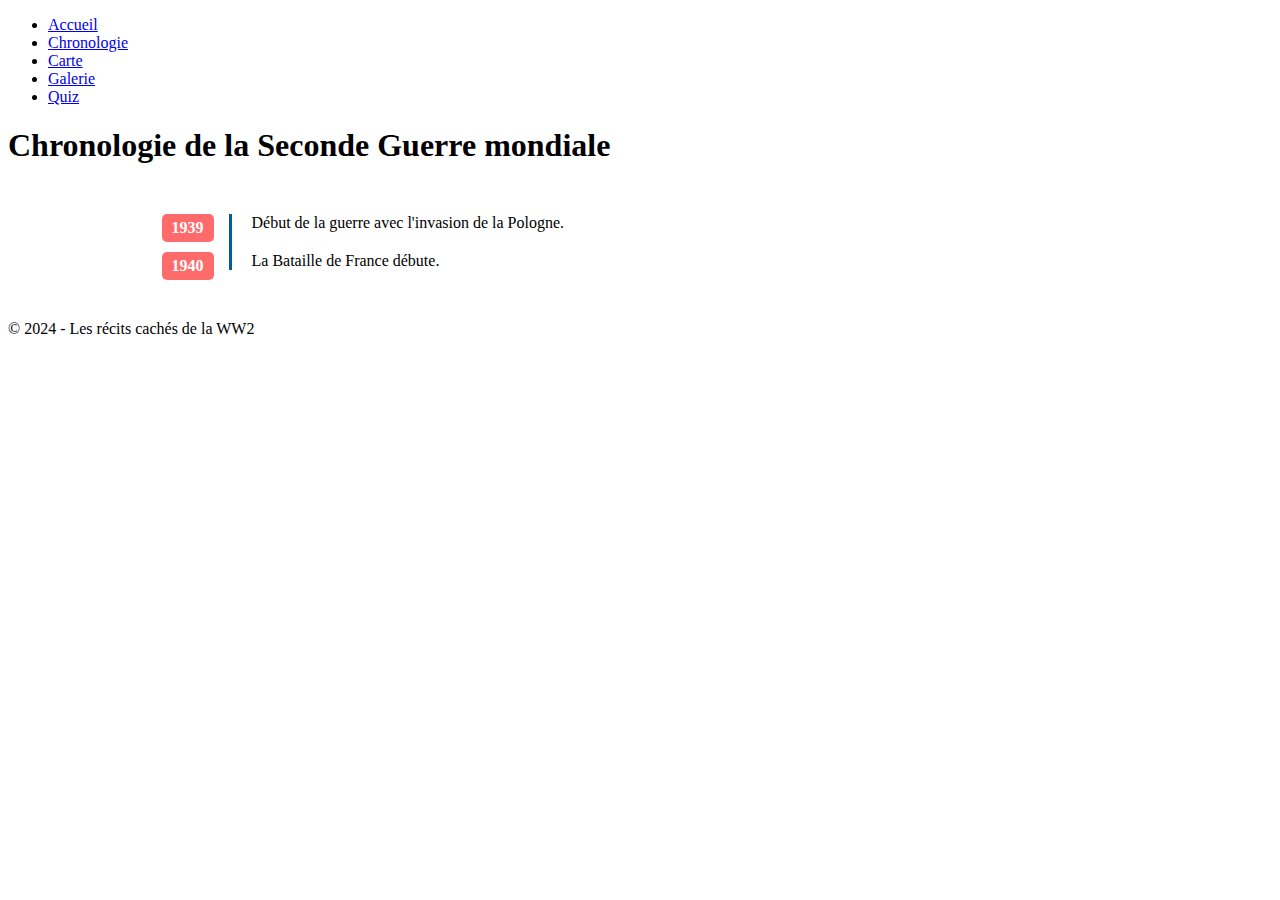
<file: chronologie.html>
<!DOCTYPE html>
<html lang="fr">
<head>
    <meta charset="UTF-8">
    <meta name="viewport" content="width=device-width, initial-scale=1.0">
    <title>Chronologie - WW2</title>
    <link rel="stylesheet" href="assets/css/chronologie.css">
</head>
<body>
    <header>
        <nav>
            <ul>
                <li><a href="index.html">Accueil</a></li>
                <li><a href="chronologie.html" class="active">Chronologie</a></li>
                <li><a href="carte.html">Carte</a></li>
                <li><a href="galerie.html">Galerie</a></li>
                <li><a href="quiz.html">Quiz</a></li>
            </ul>
        </nav>
    </header>

    <main>
        <h1>Chronologie de la Seconde Guerre mondiale</h1>
        <div class="timeline">
            <div class="event">
                <span class="date">1939</span>
                <p>Début de la guerre avec l'invasion de la Pologne.</p>
            </div>
            <div class="event">
                <span class="date">1940</span>
                <p>La Bataille de France débute.</p>
            </div>
            <!-- Plus d'événements -->
        </div>
    </main>

    <footer>
        <p>&copy; 2024 - Les récits cachés de la WW2</p>
    </footer>
</body>
</html>
</file>
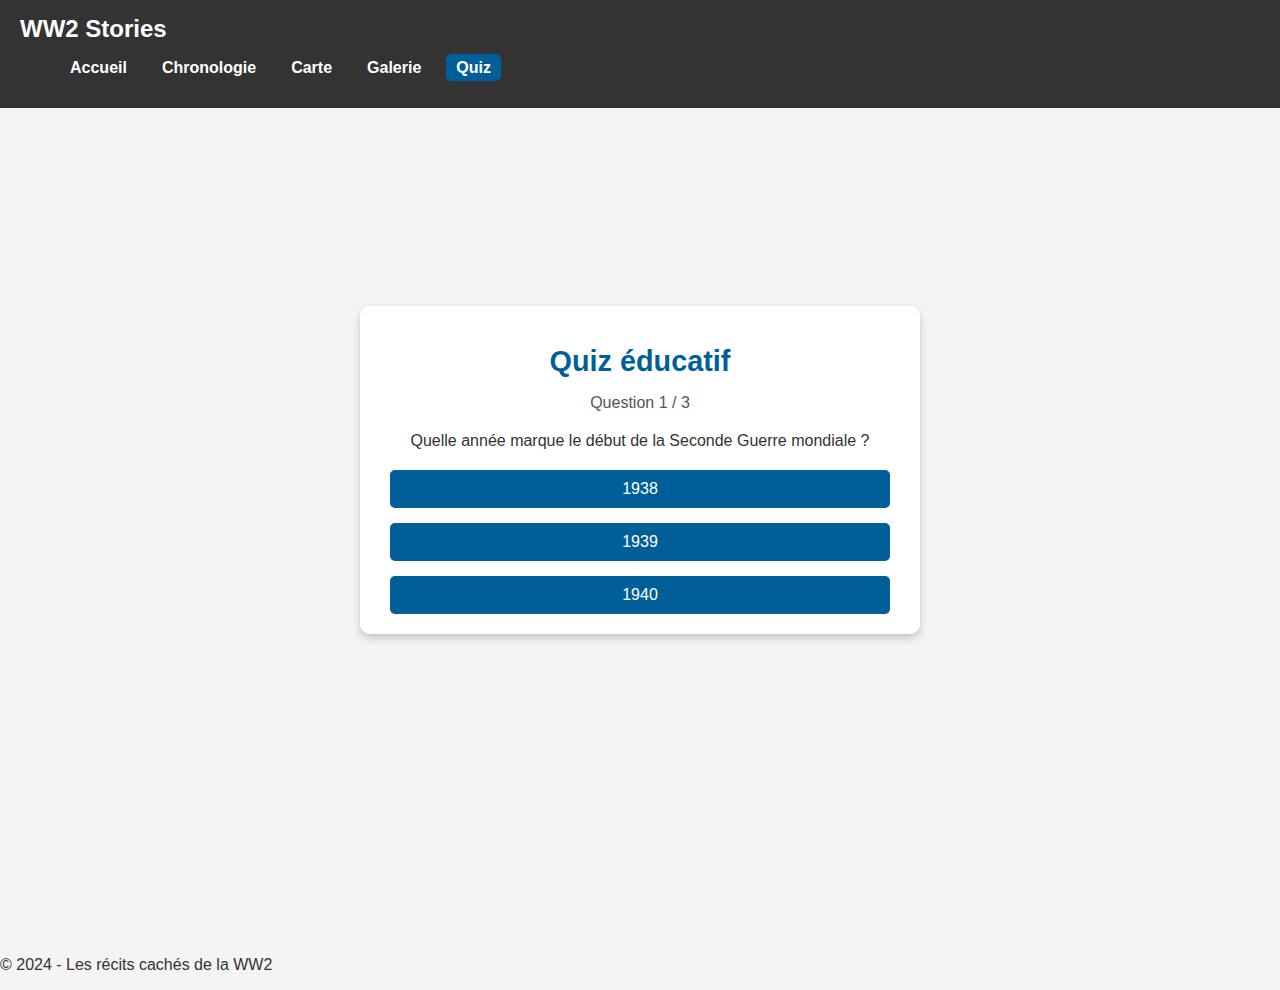
<file: quiz.html>
<!DOCTYPE html>
<html lang="fr">
<head>
    <meta charset="UTF-8">
    <meta name="viewport" content="width=device-width, initial-scale=1.0">
    <title>Quiz - WW2</title>
    <link rel="stylesheet" href="assets/css/quiz.css">
</head>
<body>
    <header>
        <nav>
            <div class="logo">WW2 Stories</div>
            <ul class="menu">
                <li><a href="index.html">Accueil</a></li>
                <li><a href="chronologie.html">Chronologie</a></li>
                <li><a href="carte.html">Carte</a></li>
                <li><a href="galerie.html">Galerie</a></li>
                <li><a href="quiz.html" class="active">Quiz</a></li>
            </ul>
        </nav>
    </header>

    <main>
        <div class="quiz-container">
            <h1>Quiz éducatif</h1>
            <p class="progress">Question <span id="current-question">1</span> / <span id="total-questions">3</span></p>
            <div class="question">
                <p id="question-text">Quelle année marque le début de la Seconde Guerre mondiale ?</p>
            </div>
            <div class="answers">
                <button class="answer" data-correct="false">1938</button>
                <button class="answer" data-correct="true">1939</button>
                <button class="answer" data-correct="false">1940</button>
            </div>
            <div class="feedback hidden" id="feedback"></div>
        </div>
    </main>

    <footer>
        <p>&copy; 2024 - Les récits cachés de la WW2</p>
    </footer>

    <script src="assets/js/quiz.js"></script>
</body>
</html>
</file>
<file: assets/css/chronologie.css>
.timeline {
    max-width: 800px;
    margin: 50px auto;
    position: relative;
    border-left: 3px solid #005f99;
    padding-left: 20px;
}

.event {
    margin: 20px 0;
    position: relative;
}

.event .date {
    background: #ff6b6b;
    color: #fff;
    padding: 5px 10px;
    border-radius: 5px;
    font-weight: bold;
    position: absolute;
    left: -90px;
}
</file>
<file: assets/css/quiz.css>
/* Global Styles */
body {
    font-family: 'Roboto', sans-serif;
    margin: 0;
    padding: 0;
    background: #f4f4f4;
    color: #333;
}

header {
    background: #333;
    color: #fff;
    padding: 15px 20px;
    position: fixed;
    width: 100%;
    top: 0;
    z-index: 1000;
    display: flex;
    justify-content: space-between;
    align-items: center;
}

header .logo {
    font-size: 1.5rem;
    font-weight: bold;
}

header ul {
    list-style: none;
    display: flex;
    gap: 15px;
}

header ul li a {
    text-decoration: none;
    color: #fff;
    font-weight: bold;
    padding: 5px 10px;
    border-radius: 5px;
    transition: background 0.3s;
}

header ul li a:hover, .active {
    background: #005f99;
}

main {
    display: flex;
    justify-content: center;
    align-items: center;
    min-height: 100vh;
    padding: 20px;
    text-align: center;
}

.quiz-container {
    background: #fff;
    border-radius: 10px;
    box-shadow: 0 4px 8px rgba(0, 0, 0, 0.2);
    padding: 20px 30px;
    max-width: 500px;
    width: 100%;
}

.quiz-container h1 {
    margin-bottom: 10px;
    font-size: 1.8rem;
    color: #005f99;
}

.progress {
    font-size: 1rem;
    margin-bottom: 20px;
    color: #555;
}

.answers {
    display: flex;
    flex-direction: column;
    gap: 15px;
    margin-top: 20px;
}

.answer {
    background: #005f99;
    color: #fff;
    border: none;
    padding: 10px 15px;
    border-radius: 5px;
    font-size: 1rem;
    cursor: pointer;
    transition: background 0.3s;
}

.answer:hover {
    background: #004080;
}

.feedback {
    margin-top: 20px;
    font-size: 1.2rem;
    font-weight: bold;
    padding: 10px;
    border-radius: 5px;
    display: none;
}

.feedback.correct {
    background: #4caf50;
    color: #fff;
}

.feedback.wrong {
    background: #ff4c4c;
    color: #fff;
}

.hidden {
    display: none !important;
}
</file>
